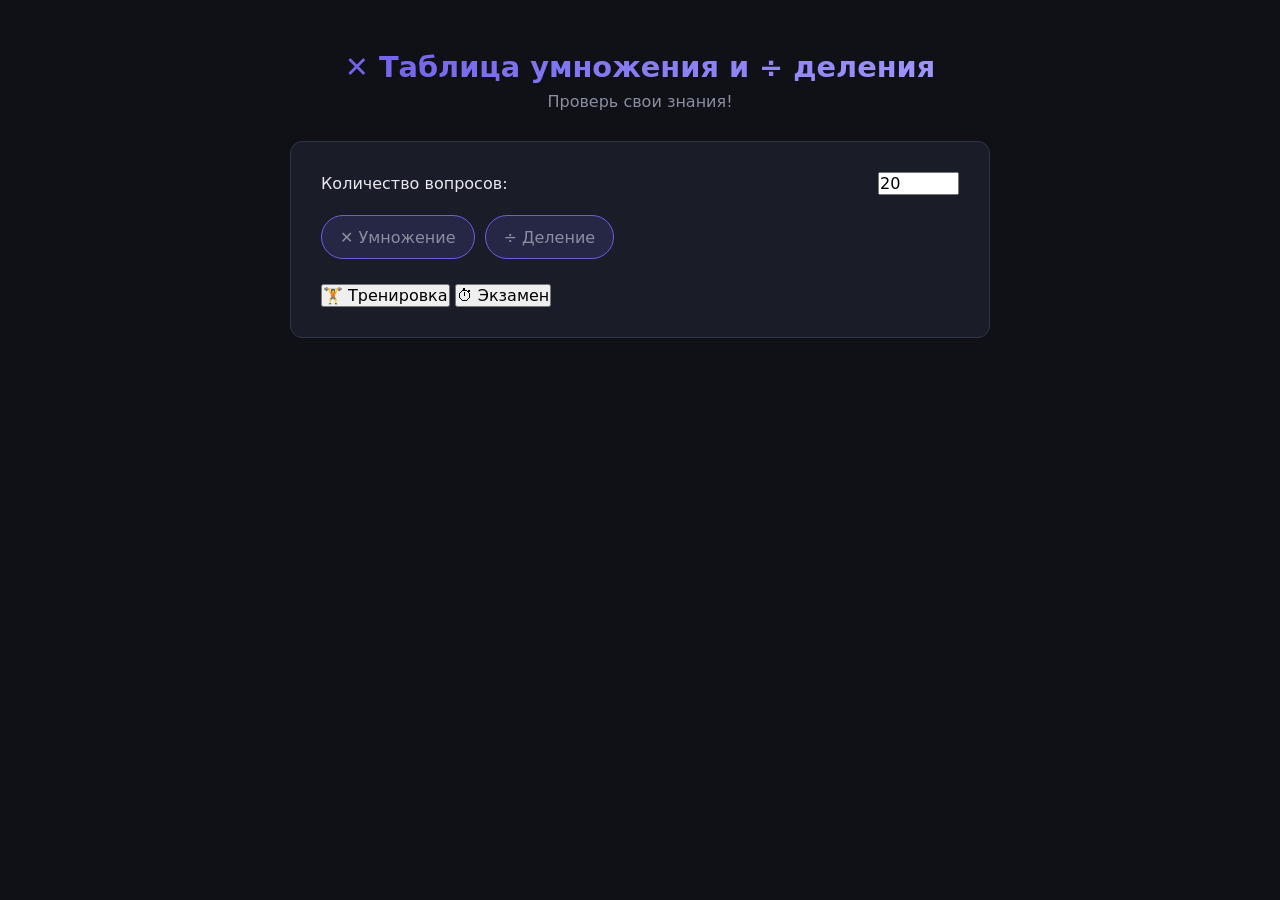
<file: index.html>
<!doctype html>
<html lang="ru">
<head>
<meta charset="UTF-8">
<meta name="viewport" content="width=device-width,initial-scale=1,viewport-fit=cover">
<meta name="theme-color" content="#0f1117">
<title>Тест: Таблица умножения и деления</title>
<link rel="stylesheet" href="css/style.css">
<link rel="stylesheet" href="css/settings.css">
<link rel="stylesheet" href="css/question.css">
<link rel="stylesheet" href="css/exam.css">
<link rel="stylesheet" href="css/results.css">
<link rel="stylesheet" href="css/modal.css">
<link rel="stylesheet" href="css/responsive.css">
</head>
<body>
<div class="app">
<h1>✕ Таблица умножения и ÷ деления</h1>
<p class="subtitle">Проверь свои знания!</p>

<div id="screen-settings" class="screen active">
<div class="settings-card">
<div class="setting-row">
<label>Количество вопросов:</label>
<input id="q-count" type="number" min="1" max="126" value="20">
</div>
<div class="toggle-group">
<button type="button" class="toggle-btn active" data-type="multiply" onclick="toggleType(this)">✕ Умножение</button>
<button type="button" class="toggle-btn active" data-type="divide" onclick="toggleType(this)">÷ Деление</button>
</div>
<div class="q-buttons">
<button type="button" class="btn btn-primary" onclick="startTraining()">🏋 Тренировка</button>
<button type="button" class="btn btn-primary" onclick="startExam()">⏱ Экзамен</button>
</div>
</div>
</div>

<div id="screen-test" class="screen"></div>

<div id="screen-results" class="screen">
<div class="results-card">
<div id="result-text"></div>
<button class="btn btn-secondary" onclick="location.reload()">Начать заново</button>
</div>
</div>
</div>

<script src="js/questions.js"></script>
<script src="js/training.js"></script>
<script src="js/exam.js"></script>
<script src="js/timer.js"></script>
<script src="js/statistics.js"></script>
<script src="js/app.js"></script>
</body>
</html>
</file>
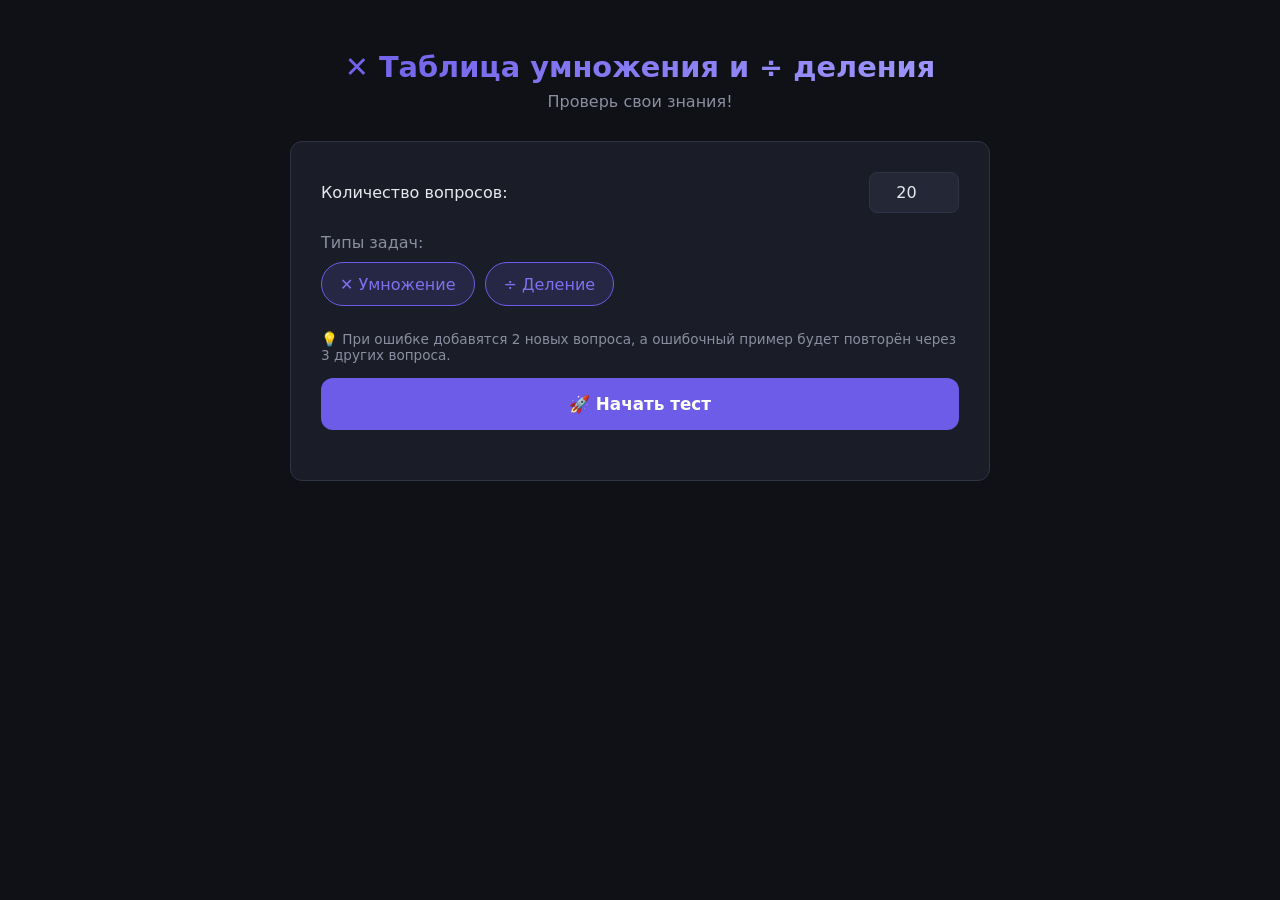
<file: multiplication_test.html>
<!DOCTYPE html>
<html lang="ru">
<head>
<meta charset="UTF-8">
<meta name="viewport" content="width=device-width,initial-scale=1,viewport-fit=cover">
<meta name="theme-color" content="#0f1117">
<title>Тест: Таблица умножения и деления</title>
<style>
:root{--bg:#0f1117;--surface:#1a1d27;--surface2:#242836;--border:#2e3345;--accent:#6c5ce7;--accent-hover:#7f70f0;--green:#00b894;--red:#e17055;--yellow:#fdcb6e;--text:#e8e8ee;--dim:#8a8ea0;--radius:12px}
*{box-sizing:border-box;margin:0;padding:0}
html{min-height:100%;background:var(--bg)}
body{font-family:'Segoe UI',system-ui,sans-serif;background:var(--bg);color:var(--text);min-height:100vh;min-height:100dvh;display:flex;justify-content:center;padding:20px;padding-top:max(20px,env(safe-area-inset-top));padding-bottom:max(20px,env(safe-area-inset-bottom));-webkit-text-size-adjust:100%;overscroll-behavior-y:none}
button,input{font:inherit}button{touch-action:manipulation;-webkit-tap-highlight-color:transparent}
.app{width:100%;max-width:700px;margin-top:30px}
h1{text-align:center;font-size:1.8rem;margin-bottom:8px;background:linear-gradient(135deg,var(--accent),#a29bfe);-webkit-background-clip:text;-webkit-text-fill-color:transparent}
.subtitle{text-align:center;color:var(--dim);margin-bottom:30px}.screen{display:none}.screen.active{display:block}
.settings-card,.question-card,.results-card{background:var(--surface);border:1px solid var(--border);border-radius:var(--radius)}.settings-card,.results-card{padding:30px}
.setting-row{display:flex;align-items:center;justify-content:space-between;margin-bottom:20px;gap:16px}.setting-row input{width:90px;padding:10px 12px;border-radius:8px;border:1px solid var(--border);background:var(--surface2);color:var(--text);font-size:1rem;text-align:center}
.toggle-group{display:flex;gap:10px;margin:10px 0 25px;flex-wrap:wrap}.toggle-btn{min-height:44px;padding:8px 18px;border-radius:22px;border:1px solid var(--border);background:var(--surface2);color:var(--dim);cursor:pointer}.toggle-btn.active{border-color:var(--accent);background:rgba(108,92,231,.15);color:var(--accent-hover)}
.btn{display:block;width:100%;min-height:52px;padding:14px;border-radius:var(--radius);border:none;font-size:1.05rem;font-weight:600;cursor:pointer;margin-top:10px}.btn-primary{background:var(--accent);color:#fff}.btn-secondary{background:var(--surface2);color:var(--dim);border:1px solid var(--border)}.btn-danger{background:rgba(225,112,85,.12);color:var(--red);border:1px solid rgba(225,112,85,.35)}.btn-export{background:var(--green);color:#fff}.btn:disabled{opacity:.55;cursor:default}
.error-msg{color:var(--red);font-size:.85rem;min-height:20px}.progress-area{margin-bottom:20px}.progress-info{display:flex;justify-content:space-between;margin-bottom:8px;font-size:.9rem;color:var(--dim);gap:10px}.progress-bar-bg{height:8px;background:var(--surface2);border-radius:4px;overflow:hidden}.progress-bar-fill{height:100%;background:linear-gradient(90deg,var(--accent),#a29bfe);border-radius:4px;transition:width .2s ease}
.question-card{padding:38px 30px 30px;text-align:center;min-height:310px;display:flex;flex-direction:column;justify-content:center}.question-number{color:var(--dim);font-size:.9rem;margin-bottom:20px}.question-expression{font-size:clamp(2.4rem,8vw,4rem);font-weight:700;margin-bottom:28px;line-height:1.1}.answer-row{display:flex;justify-content:center;align-items:center;gap:12px}.answer-equals{font-size:2rem;color:var(--dim)}.q-answer-input{width:130px;height:60px;padding:10px 14px;border-radius:10px;border:2px solid var(--border);background:var(--surface2);color:var(--text);font-size:1.6rem;text-align:center;-webkit-appearance:none;appearance:none}.q-answer-input::-webkit-inner-spin-button,.q-answer-input::-webkit-outer-spin-button{opacity:1}.q-answer-input:focus{outline:3px solid rgba(108,92,231,.25);border-color:var(--accent)}.correct-input{border-color:var(--green)!important;background:rgba(0,184,148,.1)!important}.wrong-input{border-color:var(--red)!important;background:rgba(225,112,85,.1)!important}
.answer-feedback{min-height:34px;margin-top:16px;font-weight:600;font-size:1rem}.feedback-correct{color:var(--green)}.feedback-wrong{color:var(--red)}.q-buttons{display:flex;gap:10px;margin-top:4px}.q-buttons .btn{flex:1}.q-buttons #btn-submit{order:1}.q-buttons .btn-danger{order:2}.typing-hint{color:var(--dim);font-size:.8rem;text-align:center;margin-top:4px}
.result-title{font-size:1.5rem;font-weight:700;margin-bottom:20px;text-align:center}.stats-grid{display:grid;grid-template-columns:repeat(3,1fr);gap:15px;margin-bottom:25px}.stat-box{background:var(--surface2);border-radius:10px;padding:18px 10px;text-align:center}.stat-value{font-size:2rem;font-weight:700}.stat-label{font-size:.8rem;color:var(--dim)}.green .stat-value{color:var(--green)}.red .stat-value{color:var(--red)}.blue .stat-value{color:#74b9ff}.score-circle{width:120px;height:120px;border-radius:50%;margin:0 auto 25px;display:flex;align-items:center;justify-content:center;font-size:2.2rem;font-weight:800}
.modal-backdrop{position:fixed;inset:0;background:rgba(0,0,0,.65);display:none;align-items:center;justify-content:center;padding:20px;z-index:1000}.modal-backdrop.active{display:flex}.confirm-modal{width:100%;max-width:430px;background:var(--surface);border:1px solid var(--border);border-radius:var(--radius);padding:26px}.confirm-modal h2{margin-bottom:12px}.confirm-modal p{color:var(--dim);line-height:1.5;margin-bottom:20px}.confirm-buttons{display:flex;gap:10px}.confirm-buttons .btn{margin:0;flex:1}
@media(max-width:600px){body{padding-left:10px;padding-right:10px;padding-top:max(8px,env(safe-area-inset-top));padding-bottom:max(8px,env(safe-area-inset-bottom))}.app{margin-top:4px}h1{font-size:1.25rem;line-height:1.2;margin-bottom:4px}.subtitle{font-size:.82rem;margin-bottom:10px}.settings-card,.question-card,.results-card{padding:14px 12px}.setting-row input{width:82px;height:46px}.toggle-group{gap:6px;margin:8px 0 12px}.toggle-btn{flex:1;min-height:44px;padding:7px 8px}.progress-area{margin-bottom:8px}.progress-info{font-size:.78rem;margin-bottom:5px}.progress-bar-bg{height:6px}.question-card{min-height:0;padding:12px 10px 10px}.question-number{margin-bottom:10px;font-size:.8rem}.question-expression{font-size:clamp(2.5rem,14vw,3.5rem);margin-bottom:16px}.answer-row{gap:8px}.answer-equals{font-size:1.7rem}.q-answer-input{width:min(38vw,140px);height:56px;font-size:1.7rem}.answer-feedback{min-height:28px;margin-top:4px;font-size:.98rem}.q-buttons{display:flex;flex-direction:column;gap:5px;margin-top:6px}.q-buttons #btn-submit{order:1}.q-buttons .btn-danger{order:2}.q-buttons .btn{min-height:48px;margin-top:0}.q-buttons .btn-danger{min-height:40px;font-size:.9rem}.typing-hint{font-size:.7rem;margin-top:2px}.stats-grid{grid-template-columns:1fr;gap:8px}.stat-box{padding:13px 10px}.stat-value{font-size:1.7rem}.score-circle{width:100px;height:100px;font-size:1.9rem}.confirm-modal{padding:22px 16px}.confirm-buttons{flex-direction:column-reverse}.confirm-buttons .btn{min-height:54px}}
@media(max-width:380px){h1{font-size:1.15rem}.question-expression{font-size:2.45rem;margin-bottom:12px}.question-card{padding-top:10px;padding-bottom:8px}.q-answer-input{height:52px;font-size:1.55rem}.answer-feedback{min-height:24px}.q-buttons .btn{min-height:48px}}
@media(orientation:landscape) and (max-height:520px){body{padding-top:6px;padding-bottom:6px}.app{margin-top:2px}h1{font-size:1.1rem}.subtitle{display:none}.question-card{min-height:0;padding:10px}.question-number{margin-bottom:8px}.question-expression{font-size:2.3rem;margin-bottom:12px}.q-answer-input{height:50px}.q-buttons{margin-top:4px}.q-buttons #btn-submit{order:1}.q-buttons .btn-danger{order:2}.q-buttons .btn{min-height:44px}}
@media(max-width:600px) and (max-height:700px){.app{margin-top:0}h1{font-size:1.15rem}.subtitle{display:none}.progress-area{margin-bottom:6px}.question-expression{margin-bottom:12px}.q-answer-input{height:52px}.question-card{padding-bottom:20px}.answer-feedback{margin-top:16px}.q-buttons{margin-top:20px;gap:5px}.q-buttons .btn{min-height:46px}.q-buttons .btn-danger{min-height:40px}.q-buttons #btn-submit{order:1}.q-buttons .btn-danger{order:2}.typing-hint{display:none}}
</style>
</head>
<body><div class="app">
<h1>✕ Таблица умножения и ÷ деления</h1><p class="subtitle">Проверь свои знания!</p>
<div id="screen-settings" class="screen active"><div class="settings-card"><div class="setting-row"><label for="q-count">Количество вопросов:</label><input type="number" id="q-count" min="1" max="126" value="20" inputmode="numeric"></div><label style="color:var(--dim)">Типы задач:</label><div class="toggle-group"><button type="button" class="toggle-btn active" data-type="multiply" onclick="toggleType(this)">✕ Умножение</button><button type="button" class="toggle-btn active" data-type="divide" onclick="toggleType(this)">÷ Деление</button></div><p style="color:var(--dim);font-size:.85rem;margin-bottom:15px">💡 При ошибке добавятся 2 новых вопроса, а ошибочный пример будет повторён через 3 других вопроса.</p><button type="button" class="btn btn-primary" onclick="startTest()">🚀 Начать тест</button><div id="settings-error" class="error-msg"></div></div></div>
<div id="screen-test" class="screen"><div class="progress-area"><div class="progress-info"><span id="progress-text"></span><span id="progress-pct"></span></div><div class="progress-bar-bg"><div id="progress-fill" class="progress-bar-fill" style="width:0"></div></div></div><div class="question-card"><div id="question-number" class="question-number"></div><div id="question-expression" class="question-expression">—</div><div class="answer-row"><span class="answer-equals">=</span><input type="number" id="question-answer" class="q-answer-input" step="any" placeholder="?" autocomplete="off" inputmode="numeric" aria-label="Ответ"></div><div id="answer-feedback" class="answer-feedback" aria-live="polite"></div></div><div class="q-buttons"><button type="button" id="btn-submit" class="btn btn-primary" onclick="submitCurrentAnswer()">✓ Проверить</button><button type="button" class="btn btn-danger" onclick="finishEarly()" tabindex="-1">⏹ Завершить</button></div><p id="typing-hint" class="typing-hint">Введите ответ и нажмите Enter</p></div>
<div id="screen-results" class="screen"><div class="results-card"><div id="score-circle-container" class="score-circle"></div><div class="result-title">Тест завершён!</div><div class="stats-grid"><div class="stat-box blue"><div id="stat-total" class="stat-value">0</div><div class="stat-label">Уникальных заданий</div></div><div class="stat-box green"><div id="stat-correct" class="stat-value">0</div><div class="stat-label">Правильных</div></div><div class="stat-box red"><div id="stat-wrong" class="stat-value">0</div><div class="stat-label">Ошибок</div></div></div><p id="repeat-summary" style="color:var(--dim);line-height:1.6;margin-bottom:20px"></p><button type="button" class="btn btn-export" onclick="downloadProtocol()">📄 Скачать протокол (.txt)</button><button type="button" class="btn btn-secondary" onclick="restartTest()">🔄 Начать заново</button></div></div></div>
<div id="confirm-backdrop" class="modal-backdrop" role="dialog" aria-modal="true"><div class="confirm-modal"><h2>Завершить тест?</h2><p>Тест ещё не закончен. Действительно завершить его сейчас? Неотвеченные вопросы будут отмечены как неправильные.</p><div class="confirm-buttons"><button type="button" id="confirm-no" class="btn btn-primary" onclick="closeFinishDialog()">Нет</button><button type="button" id="confirm-yes" class="btn btn-danger" onclick="confirmFinishEarly()">Да, завершить</button></div></div></div>
<script>
const REPEAT_AFTER=3;let questions=[],questionQueue=[],currentQuestionIndex=0,answeredCount=0,testFinished=false,nextQuestionId=1,initialQuestionCount=0,extraQuestionCount=0,repeatedQuestionCount=0,repeatedCorrectCount=0,repeatedWrongCount=0;
function toggleType(b){b.classList.toggle('active')}function getSelectedTypes(){return[...document.querySelectorAll('.toggle-btn.active')].map(b=>b.dataset.type)}
function buildQuestionPool(types){const p=[];if(types.includes('multiply'))for(let a=1;a<=9;a++)for(let b=a;b<=9;b++)p.push({key:`multiply:${a}:${b}`,type:'multiply',expression:`${a} × ${b}`,answer:a*b});if(types.includes('divide'))for(let d=1;d<=9;d++)for(let a=1;a<=9;a++)p.push({key:`divide:${d*a}:${d}`,type:'divide',expression:`${d*a} ÷ ${d}`,answer:a});return shuffle(p)}
function shuffle(a){const r=[...a];for(let i=r.length-1;i>0;i--){const j=Math.floor(Math.random()*(i+1));[r[i],r[j]]=[r[j],r[i]]}return r}function createQuestion(d,extra=false,repeat=false){return{id:nextQuestionId++,key:d.key,type:d.type,expression:d.expression,answer:d.answer,userAnswer:null,isCorrect:null,isExtra:extra,isRepeat:repeat,answered:false}}
function startTest(){const count=parseInt(document.getElementById('q-count').value,10),err=document.getElementById('settings-error'),types=getSelectedTypes();if(!Number.isInteger(count)||count<1){err.textContent='Введите корректное количество вопросов (минимум 1).';return}if(!types.length){err.textContent='Выберите хотя бы один тип задач.';return}const pool=buildQuestionPool(types);if(count>pool.length){err.textContent=`Для выбранных типов доступно только ${pool.length} уникальных вопросов.`;return}err.textContent='';questions=pool.slice(0,count).map(d=>createQuestion(d));questionQueue=pool.slice(count);currentQuestionIndex=0;answeredCount=0;testFinished=false;nextQuestionId=1;initialQuestionCount=count;extraQuestionCount=0;repeatedQuestionCount=0;repeatedCorrectCount=0;repeatedWrongCount=0;document.getElementById('screen-settings').classList.remove('active');document.getElementById('screen-test').classList.add('active');showCurrentQuestion(false)}
function showCurrentQuestion(openKeyboard=false){const q=questions[currentQuestionIndex];if(!q){showResults();return}document.getElementById('question-number').textContent=`Вопрос ${answeredCount+1} из ${questions.length}`;document.getElementById('question-expression').textContent=q.expression;const input=document.getElementById('question-answer');input.value='';input.disabled=false;input.readOnly=false;input.className='q-answer-input';document.getElementById('answer-feedback').textContent='';document.getElementById('answer-feedback').className='answer-feedback';const btn=document.getElementById('btn-submit');btn.textContent='✓ Проверить';btn.disabled=false;btn.onclick=submitCurrentAnswer;updateProgress();if(openKeyboard){focusAnswerAndOpenKeyboard(input)}}
function focusAnswerAndOpenKeyboard(input){input.readOnly=false;input.disabled=false;input.focus({preventScroll:true});if(typeof input.click==='function')input.click();if(navigator.virtualKeyboard&&typeof navigator.virtualKeyboard.show==='function'){try{navigator.virtualKeyboard.show()}catch(e){}}}
function updateProgress(){const total=questions.length,done=answeredCount,pct=total?Math.round(done/total*100):0;document.getElementById('progress-text').textContent=`Пройдено: ${done} / ${total}`;document.getElementById('progress-pct').textContent=`${pct}%`;document.getElementById('progress-fill').style.width=`${pct}%`}
function submitCurrentAnswer(){if(testFinished)return;const q=questions[currentQuestionIndex],input=document.getElementById('question-answer');if(input.readOnly){nextQuestion();return}const raw=input.value.trim();if(raw==='')return;const val=Number(raw);q.userAnswer=raw;q.isCorrect=Number.isFinite(val)&&val===q.answer;q.answered=true;answeredCount++;if(q.isRepeat){repeatedQuestionCount++;if(q.isCorrect)repeatedCorrectCount++;else repeatedWrongCount++}if(q.isCorrect){input.classList.add('correct-input');document.getElementById('answer-feedback').textContent='✓ Правильно!';document.getElementById('answer-feedback').className='answer-feedback feedback-correct'}else{input.classList.add('wrong-input');document.getElementById('answer-feedback').textContent=`✗ Неправильно. Правильный ответ: ${q.answer}`;document.getElementById('answer-feedback').className='answer-feedback feedback-wrong';addExtraQuestions();scheduleRepeat(q)}input.readOnly=true;input.disabled=false;const btn=document.getElementById('btn-submit');btn.textContent=currentQuestionIndex===questions.length-1?'🏁 Завершить':'Продолжить →';btn.onclick=currentQuestionIndex===questions.length-1?finishFromLast:nextQuestion;btn.disabled=false;updateProgress()}
function addExtraQuestions(){for(let i=0;i<2&&questionQueue.length;i++){questions.push(createQuestion(questionQueue.shift(),true,false));extraQuestionCount++}}
function scheduleRepeat(q){const repeatIndex=Math.min(currentQuestionIndex+REPEAT_AFTER+1,questions.length);const copy=createQuestion({key:q.key,type:q.type,expression:q.expression,answer:q.answer},q.isExtra,true);questions.splice(repeatIndex,0,copy)}
function nextQuestion(){if(testFinished)return;currentQuestionIndex++;if(currentQuestionIndex>=questions.length){showResults();return}showCurrentQuestion(true)}
function finishFromLast(){showResults()}
function finishEarly(){if(testFinished)return;document.getElementById('confirm-backdrop').classList.add('active');setTimeout(()=>document.getElementById('confirm-no').focus(),0)}
function closeFinishDialog(){document.getElementById('confirm-backdrop').classList.remove('active');document.getElementById('btn-submit').focus()}
function confirmFinishEarly(){document.getElementById('confirm-backdrop').classList.remove('active');for(let i=currentQuestionIndex;i<questions.length;i++){if(!questions[i].answered){questions[i].userAnswer='—';questions[i].isCorrect=false;questions[i].answered=true}}answeredCount=questions.filter(q=>q.answered).length;showResults()}
function showResults(){if(testFinished)return;testFinished=true;document.getElementById('screen-test').classList.remove('active');document.getElementById('screen-results').classList.add('active');const uniqueKeys=new Set(questions.map(q=>q.key));const correct=questions.filter(q=>q.answered&&q.isCorrect&&!q.isRepeat).length;const wrong=questions.filter(q=>q.answered&&!q.isCorrect&&!q.isRepeat).length;const pct=uniqueKeys.size?Math.round(correct/uniqueKeys.size*100):0;document.getElementById('stat-total').textContent=uniqueKeys.size;document.getElementById('stat-correct').textContent=correct;document.getElementById('stat-wrong').textContent=wrong;document.getElementById('score-circle-container').textContent=`${pct}%`;document.getElementById('repeat-summary').innerHTML=`Показано вопросов: <b>${answeredCount}</b><br>Дополнительно добавлено: <b>${extraQuestionCount}</b><br>Повторных попыток: <b>${repeatedQuestionCount}</b><br>Исправлено повторов: <b>${repeatedCorrectCount}</b><br>Повторных ошибок: <b>${repeatedWrongCount}</b>`}
function downloadProtocol(){const lines=['Протокол теста: Таблица умножения и деления','',`Дата: ${new Date().toLocaleString('ru-RU')}`,''];questions.filter(q=>q.answered).forEach((q,i)=>lines.push(`${i+1}. ${q.expression} = ${q.userAnswer} (${q.answer})${q.isRepeat?' [повтор ошибки]':''}`));const blob=new Blob([lines.join('\n')],{type:'text/plain;charset=utf-8'}),url=URL.createObjectURL(blob),a=document.createElement('a');a.href=url;a.download=`protocol_${new Date().toISOString().slice(0,10)}.txt`;a.click();setTimeout(()=>URL.revokeObjectURL(url),1000)}
function restartTest(){document.getElementById('screen-results').classList.remove('active');document.getElementById('screen-settings').classList.add('active')}
document.getElementById('question-answer').addEventListener('keydown',e=>{if(e.key==='Enter'){e.preventDefault();submitCurrentAnswer()}});document.getElementById('confirm-backdrop').addEventListener('click',e=>{if(e.target.id==='confirm-backdrop')closeFinishDialog()});document.addEventListener('keydown',e=>{if(e.key==='Escape')closeFinishDialog()});
</script>
</body>
</html>
</file>
<file: css/style.css>
:root{--bg:#0f1117;--surface:#1a1d27;--surface2:#242836;--border:#2e3345;--accent:#6c5ce7;--accent-hover:#7f70f0;--green:#00b894;--red:#e17055;--yellow:#fdcb6e;--text:#e8e8ee;--dim:#8a8ea0;--radius:12px}
*{box-sizing:border-box;margin:0;padding:0}
html{min-height:100%;background:var(--bg)}
body{font-family:'Segoe UI',system-ui,sans-serif;background:var(--bg);color:var(--text);min-height:100vh;min-height:100dvh;display:flex;justify-content:center;padding:20px;padding-top:max(20px,env(safe-area-inset-top));padding-bottom:max(20px,env(safe-area-inset-bottom));-webkit-text-size-adjust:100%;overscroll-behavior-y:none}
button,input{font:inherit}button{touch-action:manipulation;-webkit-tap-highlight-color:transparent}
.app{width:100%;max-width:700px;margin-top:30px}
h1{text-align:center;font-size:1.8rem;margin-bottom:8px;background:linear-gradient(135deg,var(--accent),#a29bfe);-webkit-background-clip:text;-webkit-text-fill-color:transparent}
.subtitle{text-align:center;color:var(--dim);margin-bottom:30px}
.screen{display:none}.screen.active{display:block}
</file>
<file: css/settings.css>
.settings-card{background:var(--surface);border:1px solid var(--border);border-radius:var(--radius);padding:30px}.setting-row{display:flex;align-items:center;justify-content:space-between;margin-bottom:20px}.toggle-group{display:flex;gap:10px;margin:10px 0 25px;flex-wrap:wrap}.toggle-btn{min-height:44px;padding:8px 18px;border-radius:22px;border:1px solid var(--border);background:var(--surface2);color:var(--dim);cursor:pointer}.toggle-btn.active{border-color:var(--accent);background:rgba(108,92,231,.15)}
</file>
<file: css/question.css>
.question-card{padding:38px 30px 30px;text-align:center;min-height:310px;display:flex;flex-direction:column;justify-content:center}.question-number{color:var(--dim);font-size:.9rem;margin-bottom:20px}.question-expression{font-size:clamp(2.4rem,8vw,4rem);font-weight:700;margin-bottom:28px;line-height:1.1}.answer-row{display:flex;justify-content:center;align-items:center;gap:12px}.answer-equals{font-size:2rem;color:var(--dim)}.q-answer-input{width:130px;height:60px;padding:10px 14px;border-radius:10px;border:2px solid var(--border);background:var(--surface2);color:var(--text);font-size:1.6rem;text-align:center}.correct-input{border-color:var(--green)!important}.wrong-input{border-color:var(--red)!important}.answer-feedback{min-height:34px;margin-top:16px;font-weight:600}.feedback-correct{color:var(--green)}.feedback-wrong{color:var(--red)}
</file>
<file: css/exam.css>
.exam-time-bar {
    width: 100%;
    height: 4px;
    background: var(--surface2);
    border-radius: 3px;
    overflow: hidden;
    margin-bottom: 10px;
}

.exam-time-fill {
    height: 100%;
    width: 100%;
    background: var(--accent);
    transform-origin: left center;
    transform: scaleX(1);
}

@keyframes examCountdown {
    from {
        transform: scaleX(1);
    }
    to {
        transform: scaleX(0);
    }
}
</file>
<file: css/results.css>
.result-title{font-size:1.5rem;font-weight:700;margin-bottom:20px;text-align:center}.stats-grid{display:grid;grid-template-columns:repeat(3,1fr);gap:15px;margin-bottom:25px}.stat-box{background:var(--surface2);border-radius:10px;padding:18px 10px;text-align:center}.stat-value{font-size:2rem;font-weight:700}.stat-label{font-size:.8rem;color:var(--dim)}.score-circle{width:120px;height:120px;border-radius:50%;margin:0 auto 25px;display:flex;align-items:center;justify-content:center;font-size:2.2rem;font-weight:800}
</file>
<file: css/modal.css>
.modal-backdrop{position:fixed;inset:0;background:rgba(0,0,0,.65);display:none;align-items:center;justify-content:center;padding:20px;z-index:1000}.modal-backdrop.active{display:flex}.confirm-modal{width:100%;max-width:430px;background:var(--surface);border:1px solid var(--border);border-radius:var(--radius);padding:26px}.confirm-modal h2{margin-bottom:12px}.confirm-modal p{color:var(--dim);line-height:1.5;margin-bottom:20px}.confirm-buttons{display:flex;gap:10px}.confirm-buttons .btn{margin:0;flex:1}
</file>
<file: css/responsive.css>
@media(max-width:600px){body{padding-left:10px;padding-right:10px;padding-top:max(8px,env(safe-area-inset-top));padding-bottom:max(8px,env(safe-area-inset-bottom))}.app{margin-top:4px}h1{font-size:1.25rem;line-height:1.2;margin-bottom:4px}.subtitle{font-size:.82rem;margin-bottom:10px}.settings-card,.question-card,.results-card{padding:14px 12px}.setting-row input{width:82px;height:46px}.toggle-group{gap:6px;margin:8px 0 12px}.toggle-btn{flex:1;min-height:44px;padding:7px 8px}.q-buttons{display:flex;flex-direction:column}.stats-grid{grid-template-columns:1fr}.confirm-buttons{flex-direction:column-reverse}}@media(max-width:380px){h1{font-size:1.15rem}.question-expression{font-size:2.45rem}.q-answer-input{height:52px;font-size:1.55rem}}@media(orientation:landscape) and (max-height:520px){body{padding-top:6px;padding-bottom:6px}.app{margin-top:2px}.subtitle{display:none}.question-card{min-height:0}}
</file>
